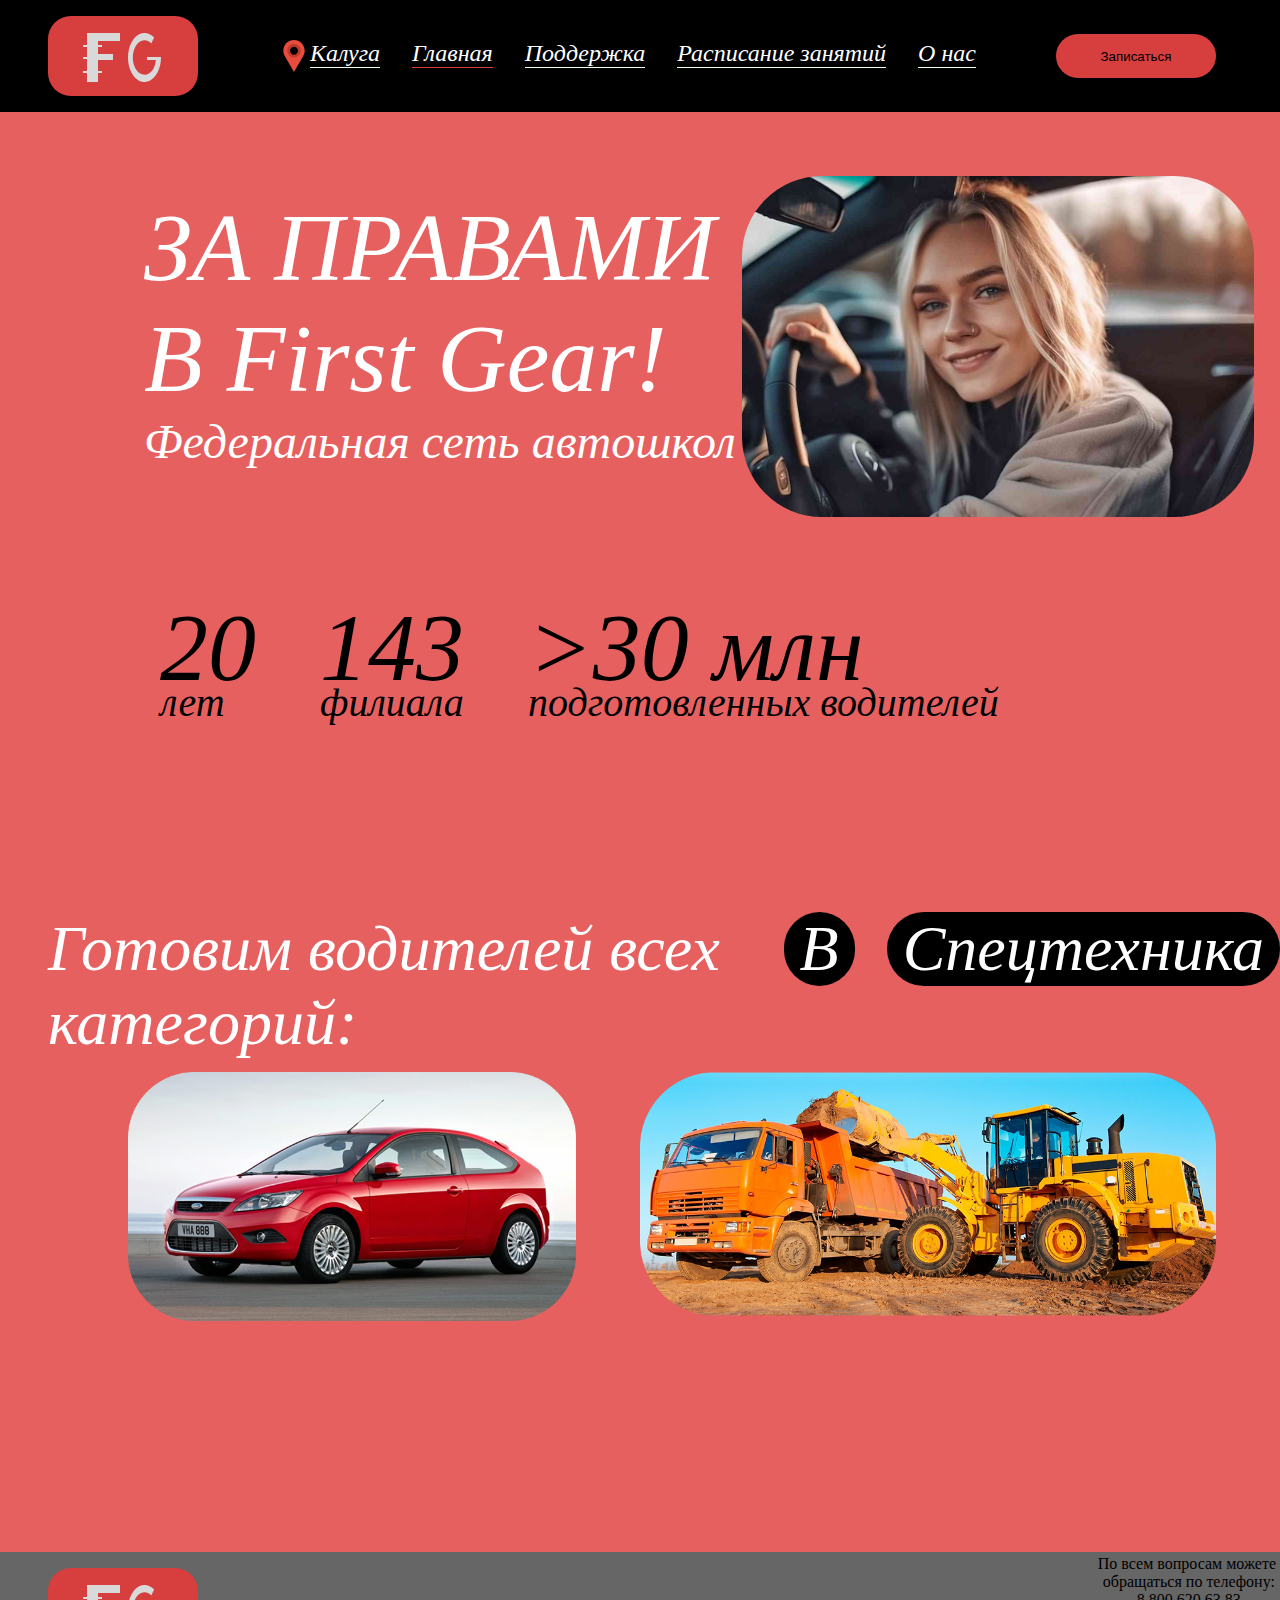
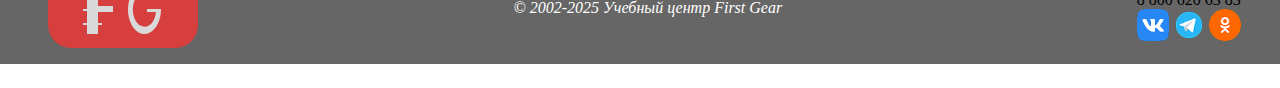
<file: FirstGear_landing/index.html>
<!DOCTYPE html>
<html lang="en">
<head>
    <meta charset="UTF-8">
    <meta name="viewport" content="width=device-width, initial-scale=1.0">
    <title>FG Главная</title>
    <link rel="stylesheet" href="styles/index_styles.css">
</head>
<header>
    <div class="nav-bar">
        <div class="nav-bar-logo">
            <svg width="150px" height="160px" viewBox="0 0 150 80" fill="none" xmlns="http://www.w3.org/2000/svg">
                <rect width="150" height="80" rx="23" fill="#D73E3E"/>
                <path d="M112.997 41.0288C113.068 46.5435 111.885 51.9326 109.637 56.3241C107.389 60.7156 104.209 63.8524 100.612 65.227C97.0145 66.6016 93.2099 66.1335 89.8139 63.8984C86.4179 61.6633 83.6291 57.7921 81.899 52.9112C80.1688 48.0302 79.5985 42.4252 80.2803 37.0032C80.9621 31.5812 82.8561 26.6594 85.6559 23.0344C88.4556 19.4093 91.9972 17.2931 95.7076 17.0283C99.418 16.7634 103.08 18.3653 106.101 21.5748L103.299 27.3897C101.16 25.1168 98.5664 23.9824 95.9389 24.17C93.3113 24.3575 90.8032 25.8562 88.8206 28.4233C86.8379 30.9904 85.4966 34.4758 85.0138 38.3155C84.5309 42.1552 84.9348 46.1245 86.1601 49.581C87.3853 53.0375 89.3602 55.779 91.7651 57.3618C94.1701 58.9446 96.8644 59.2761 99.412 58.3027C101.96 57.3292 104.211 55.1078 105.803 51.9979C107.395 48.888 108.051 44.9341 108 41.0288H112.997Z" fill="#D9D9D9"/>
                <rect x="39" y="17" width="11" height="49" fill="#D9D9D9"/>
                <rect x="50" y="17" width="22" height="8" fill="#D9D9D9"/>
                <rect x="50" y="38" width="15" height="6" fill="#D9D9D9"/>
                <rect x="35" y="41" width="4" height="2" fill="#D9D9D9"/>
                <rect x="50" y="29" width="4" height="2" fill="#D9D9D9"/>
                <rect x="35" y="55" width="4" height="2" fill="#D9D9D9"/>
                <rect x="50" y="55" width="4" height="2" fill="#D9D9D9"/>
                <rect x="35" y="29" width="4" height="2" fill="#D9D9D9"/>
                <rect x="99" y="41" width="9" height="3" fill="#D9D9D9"/>
            </svg>
            <!-- <p class="nav-bar-logo-text">FG</p> -->
        </div>
        <div class="nav-bar-maintext-container">
            <div class="nav-bar-maintext">
                <div style="display: flex">
                    <svg width="32px" height="32px" viewBox="0 0 24 24" xmlns:rdf="http://www.w3.org/1999/02/22-rdf-syntax-ns#" xmlns="http://www.w3.org/2000/svg" version="1.1" xmlns:cc="http://creativecommons.org/ns#" xmlns:dc="http://purl.org/dc/elements/1.1/">
                        <g transform="translate(0 -1028.4)">
                         <path d="m12 0c-4.4183 2.3685e-15 -8 3.5817-8 8 0 1.421 0.3816 2.75 1.0312 3.906 0.1079 0.192 0.221 0.381 0.3438 0.563l6.625 11.531 6.625-11.531c0.102-0.151 0.19-0.311 0.281-0.469l0.063-0.094c0.649-1.156 1.031-2.485 1.031-3.906 0-4.4183-3.582-8-8-8zm0 4c2.209 0 4 1.7909 4 4 0 2.209-1.791 4-4 4-2.2091 0-4-1.791-4-4 0-2.2091 1.7909-4 4-4z" transform="translate(0 1028.4)" fill="#e74c3c"/>
                         <path d="m12 3c-2.7614 0-5 2.2386-5 5 0 2.761 2.2386 5 5 5 2.761 0 5-2.239 5-5 0-2.7614-2.239-5-5-5zm0 2c1.657 0 3 1.3431 3 3s-1.343 3-3 3-3-1.3431-3-3 1.343-3 3-3z" transform="translate(0 1028.4)" fill="#c0392b"/>
                        </g>
                       </svg> 
                    <a href="">Калуга</a>
                </div>
                <a href="index.html" class="current-page-tag-a">Главная</a>
                <a href="help.html">Поддержка</a>
                <a href="Schedule.html">Расписание занятий</a>
                <a href="about_us.html"  >О нас</a>
            </div>
        </div>
        <div class="nav-bar-accept-course">
            <div class="nav-bar-accept-course-logo">
                <button class="open-menu-btn" style="width: 100%;height: 100%;background-color: inherit;" id="call-btn">Записаться</button>
            </div>
        </div>
    </div>
</header>
<body>
    <div class="from-main-container" id="forma">
        <form class="form-container">
            <h1 style="text-align: center;font-size: 2.5rem;">Запишитесь всего <br>по одному клику</h1>
            <h2 id="form-submit-succes" style="text-align: center;visibility: hidden;color: green;">Вы успешно записались!</h2>
            <input id="form-file-name" class="form-container-field" placeholder="Ваше имя">
            <input id="form-file-phone" class="form-container-field" placeholder="+ 7 (___) ___-__-__"></input>
            <div class="nav-bar-accept-course-logo" style="margin: 0;margin-top: 2rem;width: 12rem;">
                <button id="give-form-response" href="" style="font-size: 1.5rem;width: 100%;height: 100%;background-color: #D73E3E;">Записаться</button>
            </div>
            <p style="margin-top: 3rem;font-size: 1rem;font-weight: 100;">Нажимая на кнопку, вы соглашаетесь с Политикой конфиденциальности</p>
        </form>
    </div>
    <div class="main-container">
        <div class="main-container-small-info-container">
            <div class="small-info-container-title">
                <p>ЗА ПРАВАМИ</p>
                <p>В First Gear!</p>
            </div>
            <p class="p-under-small-info-container-title">Федеральная сеть автошкол России</p>
            
        </div>
        <div class="info-container-statistics">
            <div class="info-container-statistics-years">
                <p style="font-size: 6rem;height: 55%;">20</p>
                <p>лет</p>
            </div>
                
            <div class="info-container-statistics-branchs">
                <p style="font-size: 6rem;height: 55%;">143</p>
                <p >филиала</p>
            </div>


            <div class="info-container-statistics-drivers">
                <p style="font-size: 6rem;height: 55%;">>30 млн</p>
                <p>подготовленных водителей</p>
            </div>
        </div>

        <img class="girl-in-car-container" src="pictures/girl_in_car.jpg" alt="">
    </div>
    <div class="main-container-cars">
        <div class="main-container-cars-text">
            <p>Готовим водителей всех категорий:</p>
            <div style="background-color: black;width: 2;border-radius: 99999999rem;
            height: 100%;"><p>B</p></div>
            <div style="background-color: black;width: 2;border-radius: 99999999rem;height: 100%;"><p>Спецтехника</p></div>

        </div>
        <img style="position: absolute;top:40%;left: 50%;width: 45%;height: auto;" src="pictures/main 1.png" alt="">
        <img style="position: absolute;top:40%;left: 10%;width: 35%;height: auto;" src="pictures/права-категории-B 1.png" alt="">
    </div>
    <footer>
        <div class="nav-bar" style="background-color: rgba(102, 102, 102, 1);">
            <div class="nav-bar-logo">
                <svg width="150px" height="160px" viewBox="0 0 150 80" fill="none" xmlns="http://www.w3.org/2000/svg">
                    <rect width="150" height="80" rx="23" fill="#D73E3E"/>
                    <path d="M112.997 41.0288C113.068 46.5435 111.885 51.9326 109.637 56.3241C107.389 60.7156 104.209 63.8524 100.612 65.227C97.0145 66.6016 93.2099 66.1335 89.8139 63.8984C86.4179 61.6633 83.6291 57.7921 81.899 52.9112C80.1688 48.0302 79.5985 42.4252 80.2803 37.0032C80.9621 31.5812 82.8561 26.6594 85.6559 23.0344C88.4556 19.4093 91.9972 17.2931 95.7076 17.0283C99.418 16.7634 103.08 18.3653 106.101 21.5748L103.299 27.3897C101.16 25.1168 98.5664 23.9824 95.9389 24.17C93.3113 24.3575 90.8032 25.8562 88.8206 28.4233C86.8379 30.9904 85.4966 34.4758 85.0138 38.3155C84.5309 42.1552 84.9348 46.1245 86.1601 49.581C87.3853 53.0375 89.3602 55.779 91.7651 57.3618C94.1701 58.9446 96.8644 59.2761 99.412 58.3027C101.96 57.3292 104.211 55.1078 105.803 51.9979C107.395 48.888 108.051 44.9341 108 41.0288H112.997Z" fill="#D9D9D9"/>
                    <rect x="39" y="17" width="11" height="49" fill="#D9D9D9"/>
                    <rect x="50" y="17" width="22" height="8" fill="#D9D9D9"/>
                    <rect x="50" y="38" width="15" height="6" fill="#D9D9D9"/>
                    <rect x="35" y="41" width="4" height="2" fill="#D9D9D9"/>
                    <rect x="50" y="29" width="4" height="2" fill="#D9D9D9"/>
                    <rect x="35" y="55" width="4" height="2" fill="#D9D9D9"/>
                    <rect x="50" y="55" width="4" height="2" fill="#D9D9D9"/>
                    <rect x="35" y="29" width="4" height="2" fill="#D9D9D9"/>
                    <rect x="99" y="41" width="9" height="3" fill="#D9D9D9"/>
                </svg>
            </div>
            <div class="nav-bar-maintext-container">
                <div class="nav-bar-maintext">
                
                    <p>© 2002-2025 Учебный центр First Gear</p>
                </div>
            </div>
            <div style="text-align: center;position: relative;top: -0.5rem;">
                <p>По всем вопросам можете <br>обращаться по телефону: <br>
                    8 800 620 63 83</p>
                <img src="icons/vk_5968835 1.png"  style="width: 32px;" alt="">
                <img src="icons/image 1.png" alt=""  style="width: 32px;">
                <img src="icons/odnoklassniki_4494653 1.png" alt=""  style="width: 32px;">
            </div>
        </div>
    </footer>
</body>
    <script src="scripts/main.js"></script>
</html>
</file>
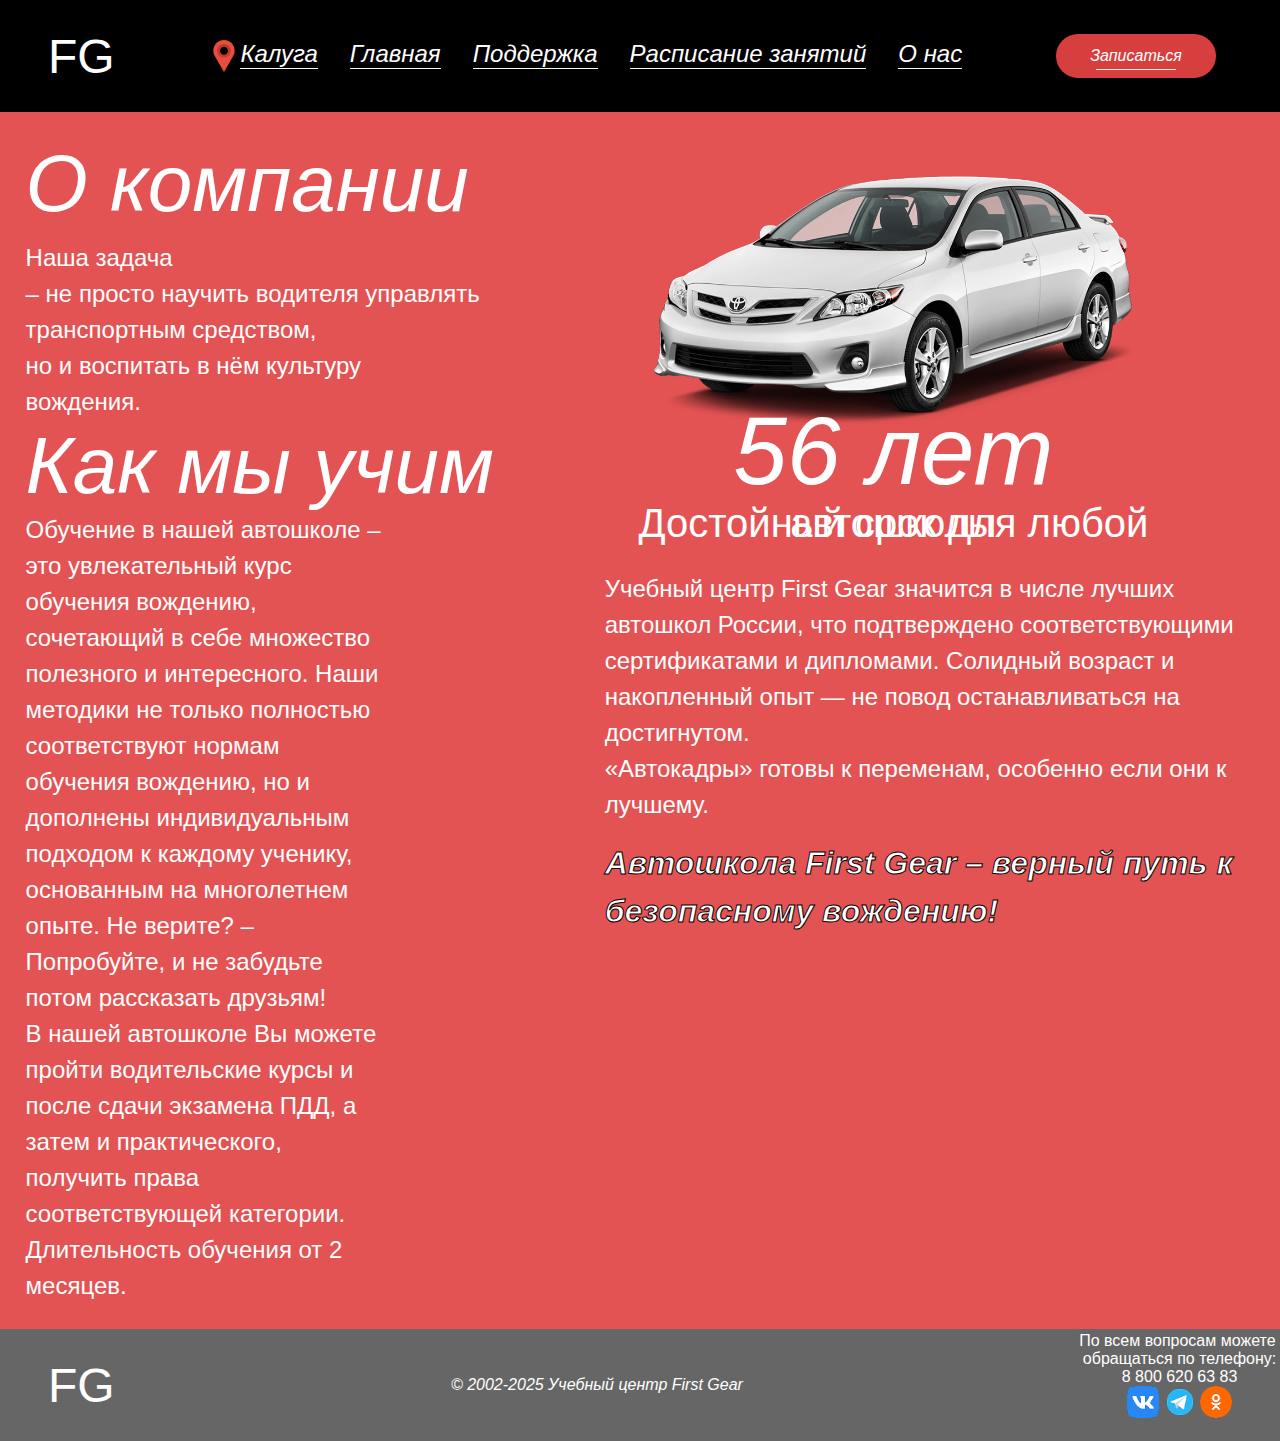
<file: FirstGear_landing/about_us.html>
<!DOCTYPE html>
<html lang="ru">
<head>
  <meta charset="UTF-8">
  <title>О компании</title>
  <link rel="stylesheet" href="styles/aboutus_styles.css">
</head>
<header>
    <div class="nav-bar">
        <div class="nav-bar-logo">
            <p class="nav-bar-logo-text">FG</p>
        </div>
        <div class="nav-bar-maintext-container">
            <div class="nav-bar-maintext">
                <div style="display: flex">
                    <svg width="32px" height="32px" viewBox="0 0 24 24" xmlns:rdf="http://www.w3.org/1999/02/22-rdf-syntax-ns#" xmlns="http://www.w3.org/2000/svg" version="1.1" xmlns:cc="http://creativecommons.org/ns#" xmlns:dc="http://purl.org/dc/elements/1.1/">
                        <g transform="translate(0 -1028.4)">
                         <path d="m12 0c-4.4183 2.3685e-15 -8 3.5817-8 8 0 1.421 0.3816 2.75 1.0312 3.906 0.1079 0.192 0.221 0.381 0.3438 0.563l6.625 11.531 6.625-11.531c0.102-0.151 0.19-0.311 0.281-0.469l0.063-0.094c0.649-1.156 1.031-2.485 1.031-3.906 0-4.4183-3.582-8-8-8zm0 4c2.209 0 4 1.7909 4 4 0 2.209-1.791 4-4 4-2.2091 0-4-1.791-4-4 0-2.2091 1.7909-4 4-4z" transform="translate(0 1028.4)" fill="#e74c3c"/>
                         <path d="m12 3c-2.7614 0-5 2.2386-5 5 0 2.761 2.2386 5 5 5 2.761 0 5-2.239 5-5 0-2.7614-2.239-5-5-5zm0 2c1.657 0 3 1.3431 3 3s-1.343 3-3 3-3-1.3431-3-3 1.343-3 3-3z" transform="translate(0 1028.4)" fill="#c0392b"/>
                        </g>
                       </svg> 
                    <a href="">Калуга</a>
                </div>
                <a href="index.html">Главная</a>
                <a href="help.html">Поддержка</a>
                <a href="Schedule.html">Расписание занятий</a>
                <a href="about_us.html" class="current-page-tag-a" >О нас</a>
            </div>
        </div>
        <div class="nav-bar-accept-course">
            <div class="nav-bar-accept-course-logo">
                <a href="sign_in.html">Записаться</a>
            </div>
        </div>
    </div>
</header>
<body>
  <div class="container">
    <div class="left">
      <h1 style="font-size: 5rem;">О компании</h1>
      <p style="font-size: 1.5rem;padding-right: 5%;">
        Наша задача<br>
        – не просто научить водителя управлять транспортным средством,<br>
        но и воспитать в нём культуру вождения.
      </p>

      <h2 style="font-size: 5rem;">Как мы учим</h2>
      <p style="font-size: 1.5rem;padding-right: 25%;">
        Обучение в нашей автошколе – это увлекательный курс обучения вождению, 
        сочетающий в себе множество полезного и интересного. Наши методики не только 
        полностью соответствуют нормам обучения вождению, но и дополнены индивидуальным 
        подходом к каждому ученику, основанным на многолетнем опыте. Не верите? – Попробуйте, 
        и не забудьте потом рассказать друзьям!<br>
        В нашей автошколе Вы можете пройти водительские курсы и после сдачи экзамена ПДД, 
        а затем и практического, получить права соответствующей категории. 
        Длительность обучения от 2 месяцев.
      </p>
    </div>
    <div class="right">
    <div style="display: flex;justify-content: center;padding: 0"><img style="width:70%;" src="pictures/pngwing.com (5) 1.png" alt="car" class="car"></div>
      <div style="position: relative;bottom: 7rem;">
        <p class="years">56 лет</p>
        <p style="font-size: 2.5rem;text-align: center;line-height: 0;">Достойный срок для любой автошколы</p>
        
        <p style="font-size: 1.5rem;margin-top: 3rem;padding-left: 10%;">
          Учебный центр First Gear значится в числе лучших автошкол России, что подтверждено
          соответствующими сертификатами и дипломами. Солидный возраст и накопленный опыт —
          не повод останавливаться на достигнутом.<br>
          «Автокадры» готовы к переменам, особенно если они к лучшему.
        </p>
        <p class="slogan">
          Автошкола First Gear – верный путь к безопасному вождению!
        </p>
      </div>
    </div>
  </div>
  <footer>
    <div class="nav-bar" style="background-color: rgba(102, 102, 102, 1);">
        <div class="nav-bar-logo">
            <p class="nav-bar-logo-text">FG</p>
        </div>
        <div class="nav-bar-maintext-container">
            <div class="nav-bar-maintext">
            
                <p>© 2002-2025 Учебный центр First Gear</p>
            </div>
        </div>
        <div style="text-align: center;position: relative;top: -0.5rem;">
            <p>По всем вопросам можете <br>обращаться по телефону: <br>
                8 800 620 63 83</p>
            <img src="icons/vk_5968835 1.png"  style="width: 32px;" alt="">
            <img src="icons/image 1.png" alt=""  style="width: 32px;">
            <img src="icons/odnoklassniki_4494653 1.png" alt=""  style="width: 32px;">
        </div>
    </div>
</footer>
</body>
</html>
</file>
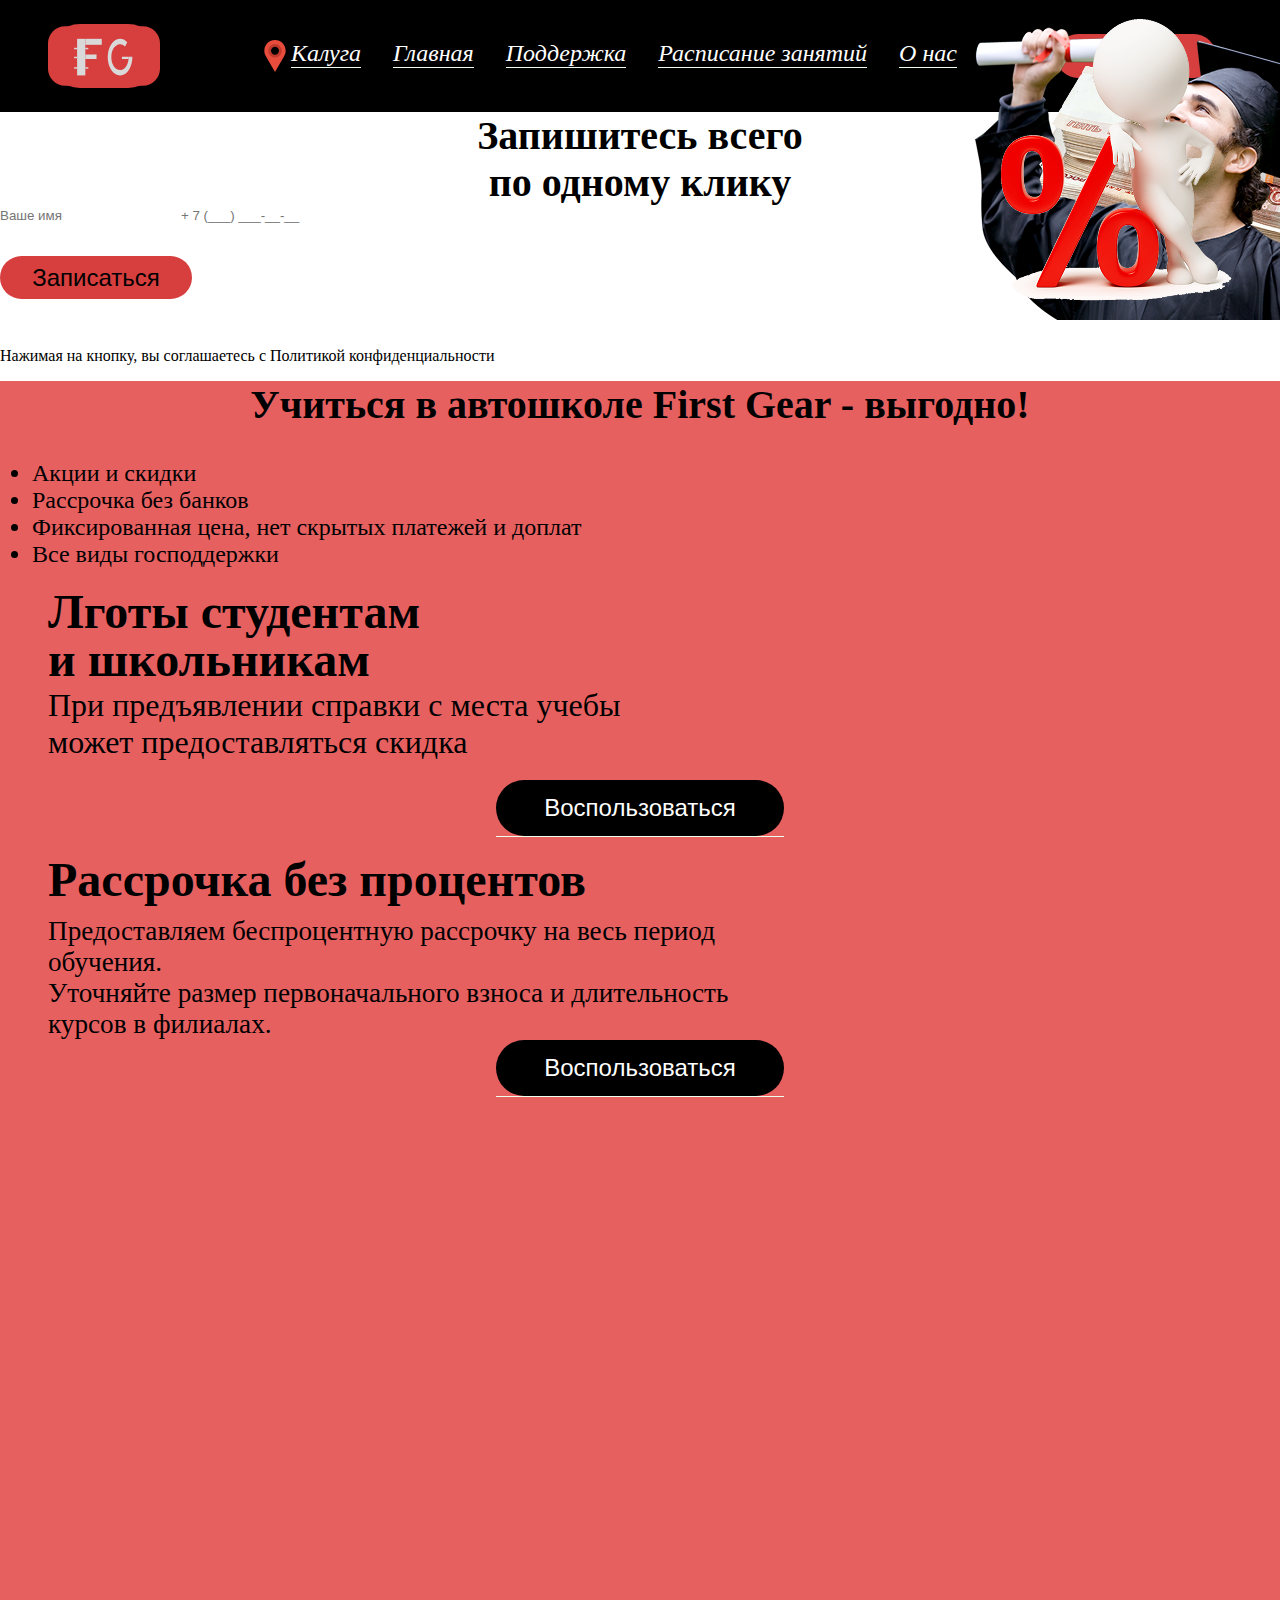
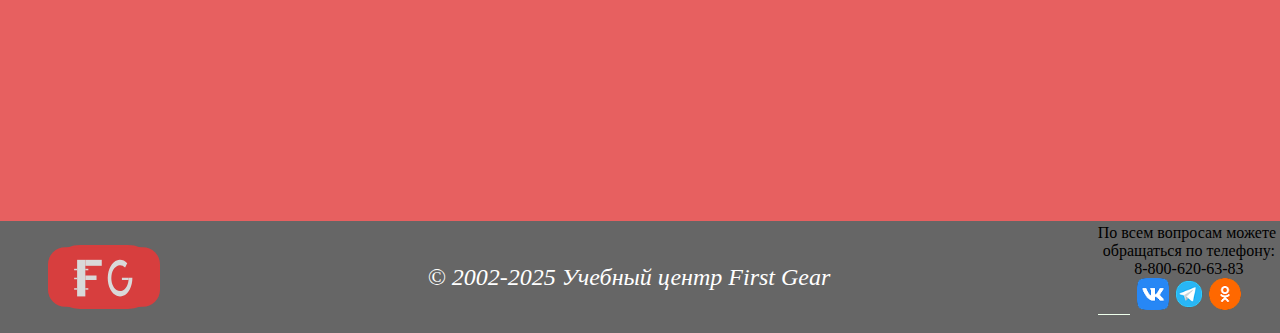
<file: FirstGear_landing/help.html>
<!DOCTYPE html>
<html lang="en">
<head>
    <meta charset="UTF-8">
    <meta name="viewport" content="width=device-width, initial-scale=1.0">
    <title>FG Поддержка</title>
    <link rel="stylesheet" href="styles/help_styles.css">

</head>
<header>
    <div class="nav-bar">
        <div class="nav-bar-logo">
            <svg width="120px" height="160px" viewBox="0 0 150 80" fill="none" xmlns="http://www.w3.org/2000/svg">
                <rect width="150" height="80" rx="23" fill="#D73E3E"/>
                <path d="M112.997 41.0288C113.068 46.5435 111.885 51.9326 109.637 56.3241C107.389 60.7156 104.209 63.8524 100.612 65.227C97.0145 66.6016 93.2099 66.1335 89.8139 63.8984C86.4179 61.6633 83.6291 57.7921 81.899 52.9112C80.1688 48.0302 79.5985 42.4252 80.2803 37.0032C80.9621 31.5812 82.8561 26.6594 85.6559 23.0344C88.4556 19.4093 91.9972 17.2931 95.7076 17.0283C99.418 16.7634 103.08 18.3653 106.101 21.5748L103.299 27.3897C101.16 25.1168 98.5664 23.9824 95.9389 24.17C93.3113 24.3575 90.8032 25.8562 88.8206 28.4233C86.8379 30.9904 85.4966 34.4758 85.0138 38.3155C84.5309 42.1552 84.9348 46.1245 86.1601 49.581C87.3853 53.0375 89.3602 55.779 91.7651 57.3618C94.1701 58.9446 96.8644 59.2761 99.412 58.3027C101.96 57.3292 104.211 55.1078 105.803 51.9979C107.395 48.888 108.051 44.9341 108 41.0288H112.997Z" fill="#D9D9D9"/>
                <rect x="39" y="17" width="11" height="49" fill="#D9D9D9"/>
                <rect x="50" y="17" width="22" height="8" fill="#D9D9D9"/>
                <rect x="50" y="38" width="15" height="6" fill="#D9D9D9"/>
                <rect x="35" y="41" width="4" height="2" fill="#D9D9D9"/>
                <rect x="50" y="29" width="4" height="2" fill="#D9D9D9"/>
                <rect x="35" y="55" width="4" height="2" fill="#D9D9D9"/>
                <rect x="50" y="55" width="4" height="2" fill="#D9D9D9"/>
                <rect x="35" y="29" width="4" height="2" fill="#D9D9D9"/>
                <rect x="99" y="41" width="9" height="3" fill="#D9D9D9"/>
            </svg>
            <!-- <p class="nav-bar-logo-text">FG</p> -->
        </div>
        <div class="nav-bar-maintext-container">
            <div class="nav-bar-maintext">
                <div style="display: flex">
                    <svg width="32px" height="32px" viewBox="0 0 24 24" xmlns:rdf="http://www.w3.org/1999/02/22-rdf-syntax-ns#" xmlns="http://www.w3.org/2000/svg" version="1.1" xmlns:cc="http://creativecommons.org/ns#" xmlns:dc="http://purl.org/dc/elements/1.1/">
                        <g transform="translate(0 -1028.4)">
                         <path d="m12 0c-4.4183 2.3685e-15 -8 3.5817-8 8 0 1.421 0.3816 2.75 1.0312 3.906 0.1079 0.192 0.221 0.381 0.3438 0.563l6.625 11.531 6.625-11.531c0.102-0.151 0.19-0.311 0.281-0.469l0.063-0.094c0.649-1.156 1.031-2.485 1.031-3.906 0-4.4183-3.582-8-8-8zm0 4c2.209 0 4 1.7909 4 4 0 2.209-1.791 4-4 4-2.2091 0-4-1.791-4-4 0-2.2091 1.7909-4 4-4z" transform="translate(0 1028.4)" fill="#e74c3c"/>
                         <path d="m12 3c-2.7614 0-5 2.2386-5 5 0 2.761 2.2386 5 5 5 2.761 0 5-2.239 5-5 0-2.7614-2.239-5-5-5zm0 2c1.657 0 3 1.3431 3 3s-1.343 3-3 3-3-1.3431-3-3 1.343-3 3-3z" transform="translate(0 1028.4)" fill="#c0392b"/>
                        </g>
                       </svg> 
                    <a href="">Калуга</a>
                </div>
                <a href="index.html" class="current-page-tag-a">Главная</a>
                <a href="help.html">Поддержка</a>
                <a href="Schedule.html">Расписание занятий</a>
                <a href="about_us.html"  >О нас</a>
            </div>
        </div>
        <div class="nav-bar-accept-course">
            <div class="nav-bar-accept-course-logo">
                <button class="open-menu-btn" style="width: 100%;height: 100%;background-color: inherit;" id="call-btn">Записаться</button>
            </div>
        </div>
    </div>
</header>
<body>
    <div class="from-main-container" id="forma" style="color: black;">
        <form class="form-container">
          <h1 style="text-align: center;font-size: 2.5rem;">Запишитесь всего <br>по одному клику</h1>
          <h2 id="form-submit-succes" style="text-align: center;display: none;color: green;">Вы успешно записались!</h2>
          <input id="form-file-name" class="form-container-field" placeholder="Ваше имя">
          <input id="form-file-phone" class="form-container-field" placeholder="+ 7 (___) ___-__-__"></input>
          <div class="nav-bar-accept-course-logo" style="margin: 0;margin-top: 2rem;width: 12rem;">
            <button id="give-form-response" href=""
              style="font-size: 1.5rem;width: 100%;height: 100%;background-color: #D73E3E;">Записаться</button>
          </div>
          <p style="margin-top: 3rem;font-size: 1rem;font-weight: 100;">Нажимая на кнопку, вы соглашаетесь с Политикой
            конфиденциальности</p>
        </form>
      </div>
    <div class="main-container">
        <div class="list_adv">
            <div class="list_adv-advertisment-card">
                <h2 style="font-size: 2.5rem;text-align: center;margin: 1rem;">Учиться в автошколе First Gear - выгодно!</h2>
                <ul style="margin-top: 2rem;margin-left: 2rem;font-size: 1.5rem;">
                    <li>Акции и скидки</li>
                    <li>Рассрочка без банков</li>
                    <li>Фиксированная цена, нет скрытых платежей и доплат</li>
                    <li>Все виды господдержки</li>
                </ul>
                <img style="position: absolute;top: 0rem;left: 75%;" src="pictures/pngwing.com (1) 1.png" alt="">
            </div>
            <div class="list_adv-advertisment-card" >
                <div style="font-size: 2rem;margin-left: 3rem;margin-top: 1rem;">
                    <h2 style="height: 3rem;">Лготы студентам</h2><h2 style="height: 55%">и школьникам</h2>
                </div>
                <div style="margin-left: 3rem;font-size: 2rem;">
                    <p>При предъявлении справки с места учебы</p><p>может предоставляться скидка</p>
                </div>
                <div style="display: flex;width: 100%;justify-content: center;padding-top: 1.2rem;"><a href="sign_in.html" class="no-after-a"><button class="use-btn" id="call-btn1" style="width: 18rem;height: 3.5rem;background-color: black;border-radius: 99999rem;"><p style="color: white;font-size: 1.5rem;">Воспользоваться</p></button></a></div>
            <img style="position: absolute;top:0px;left: 75%;" src="pictures/graduate.png" alt="">
            </div>
            <div class="list_adv-advertisment-card" >
                <div style="font-size: 2rem;margin-left: 3rem;margin-top: 1rem;">
                    <h2 style="height: 4rem;">Рассрочка без процентов</h2>
                </div>
                <div style="margin-left: 3rem;font-size: 1.7rem;">
                    <p>Предоставляем беспроцентную рассрочку на весь период </p><p>обучения. </p><p>Уточняйте размер первоначального взноса и длительность </p><p>курсов в филиалах.</p>
                </div>
                <div style="display: flex;width: 100%;justify-content: center"><a href="sign_in.html" class="no-after-a"><button class="use-btn" id="" style="width: 18rem;height: 3.5rem;background-color: black;border-radius: 99999rem;"><p style="color: white;font-size: 1.5rem;">Воспользоваться</p></button></a></div>
            <img style="position: absolute;top:0px;left: 75%" src="pictures/pngwing.com (3) 1.png" alt="">
            </div>
        </div>
    </div>
    <footer>
        <div class="nav-bar" style="background-color: rgba(102, 102, 102, 1);">
            <div class="nav-bar-logo">
                <svg width="120px" height="100px" viewBox="0 0 150 80" fill="none" xmlns="http://www.w3.org/2000/svg">
                    <rect width="150" height="80" rx="23" fill="#D73E3E"/>
                    <path d="M112.997 41.0288C113.068 46.5435 111.885 51.9326 109.637 56.3241C107.389 60.7156 104.209 63.8524 100.612 65.227C97.0145 66.6016 93.2099 66.1335 89.8139 63.8984C86.4179 61.6633 83.6291 57.7921 81.899 52.9112C80.1688 48.0302 79.5985 42.4252 80.2803 37.0032C80.9621 31.5812 82.8561 26.6594 85.6559 23.0344C88.4556 19.4093 91.9972 17.2931 95.7076 17.0283C99.418 16.7634 103.08 18.3653 106.101 21.5748L103.299 27.3897C101.16 25.1168 98.5664 23.9824 95.9389 24.17C93.3113 24.3575 90.8032 25.8562 88.8206 28.4233C86.8379 30.9904 85.4966 34.4758 85.0138 38.3155C84.5309 42.1552 84.9348 46.1245 86.1601 49.581C87.3853 53.0375 89.3602 55.779 91.7651 57.3618C94.1701 58.9446 96.8644 59.2761 99.412 58.3027C101.96 57.3292 104.211 55.1078 105.803 51.9979C107.395 48.888 108.051 44.9341 108 41.0288H112.997Z" fill="#D9D9D9"/>
                    <rect x="39" y="17" width="11" height="49" fill="#D9D9D9"/>
                    <rect x="50" y="17" width="22" height="8" fill="#D9D9D9"/>
                    <rect x="50" y="38" width="15" height="6" fill="#D9D9D9"/>
                    <rect x="35" y="41" width="4" height="2" fill="#D9D9D9"/>
                    <rect x="50" y="29" width="4" height="2" fill="#D9D9D9"/>
                    <rect x="35" y="55" width="4" height="2" fill="#D9D9D9"/>
                    <rect x="50" y="55" width="4" height="2" fill="#D9D9D9"/>
                    <rect x="35" y="29" width="4" height="2" fill="#D9D9D9"/>
                    <rect x="99" y="41" width="9" height="3" fill="#D9D9D9"/>
                </svg>
            </div>
            <div class="nav-bar-maintext-container">
                <div class="nav-bar-maintext">
                
                    <p style="font-size: 1.5rem;">© 2002-2025 Учебный центр First Gear</p>
                </div>
            </div>
            <div style="text-align: center;position: relative;top: -0.5rem;">
                <p>По всем вопросам можете <br>обращаться по телефону: <br>
                    8-800-620-63-83</p>
                <a href="#" class="no-after-a"><img src="icons/vk_5968835 1.png"  style="width: 32px;" alt=""></a>
                <a href="#" class="no-after-a"><img src="icons/image 1.png" alt=""  style="width: 32px;"></a>
                <a href="#" class="no-after-a"><img src="icons/odnoklassniki_4494653 1.png" alt=""  style="width: 32px;"></a>
            </div>
        </div>
    </footer>
    <script src="scripts/main.js"></script>
</body>
</html>
</file>
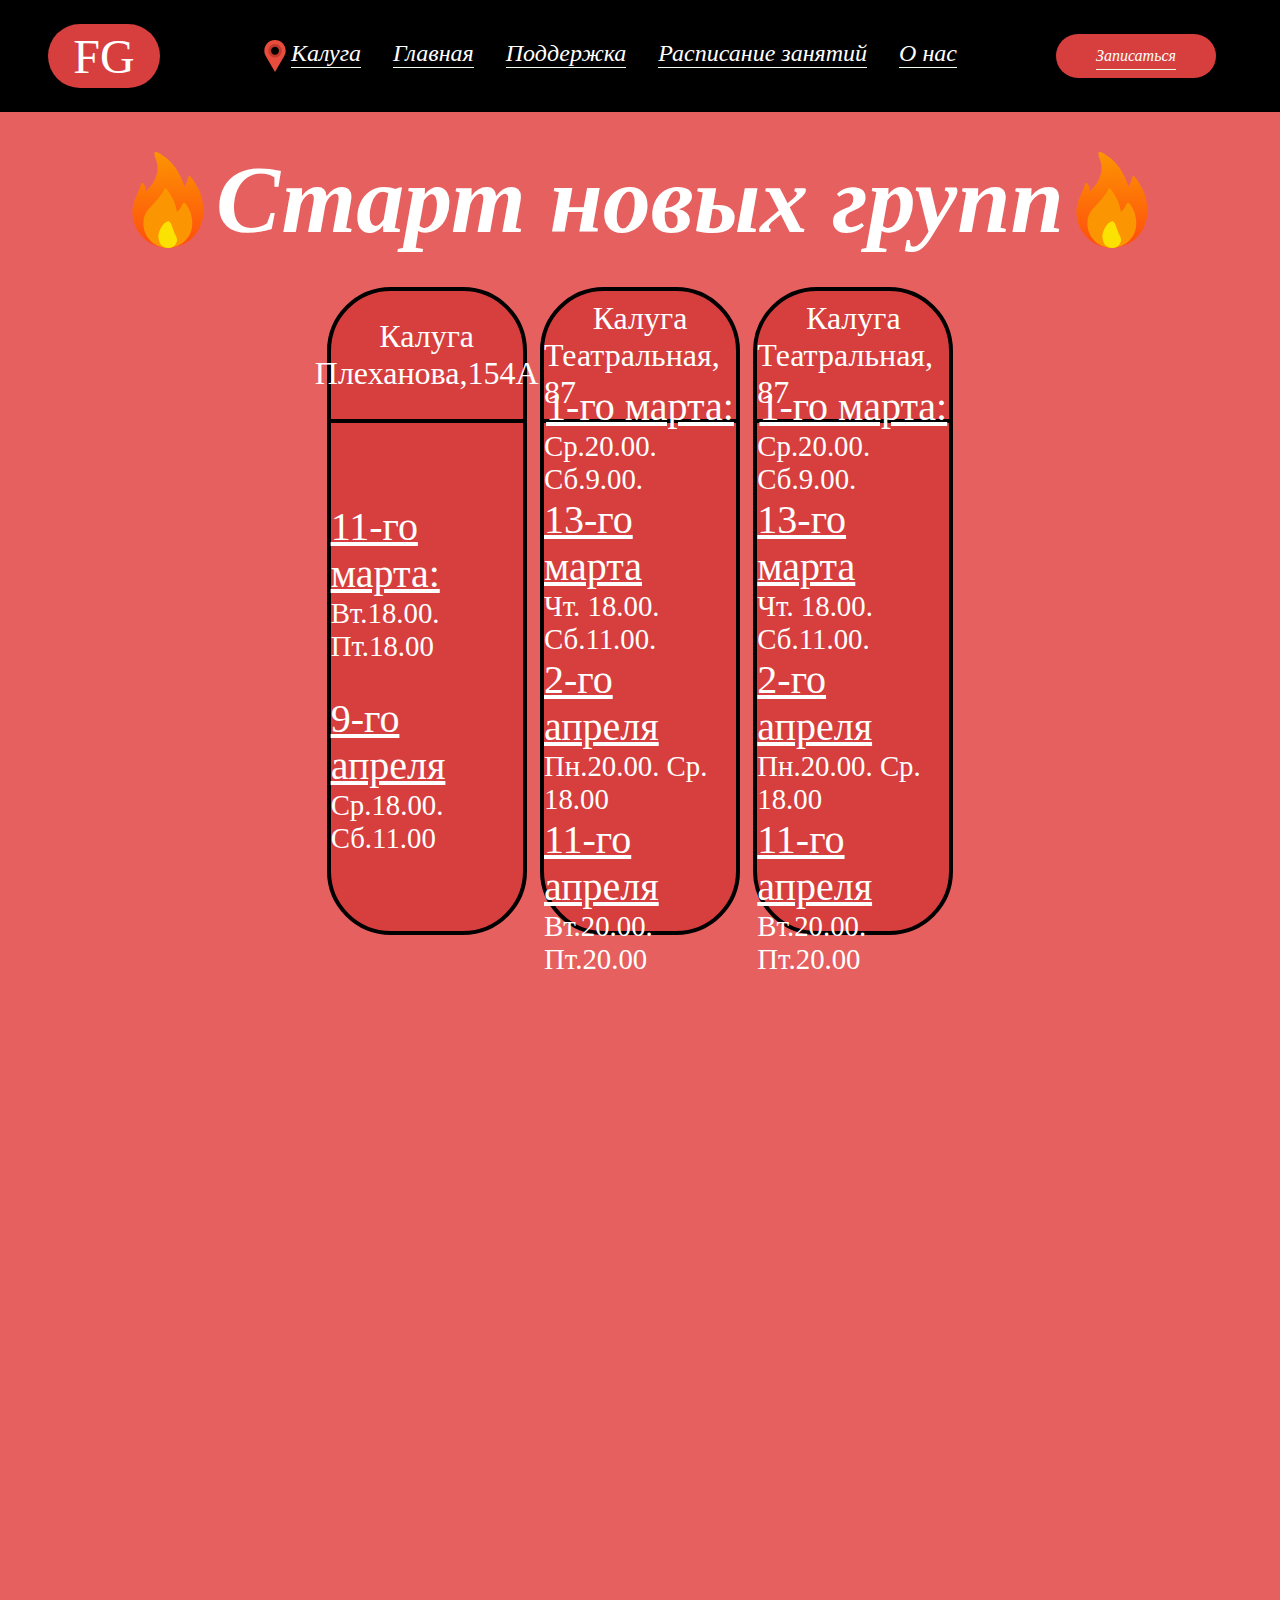
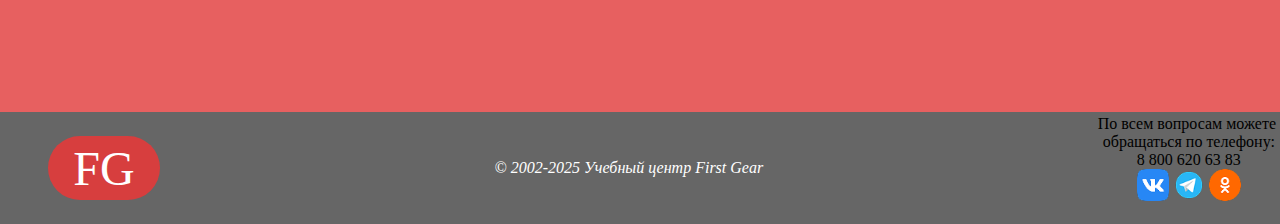
<file: FirstGear_landing/Schedule.html>
<!DOCTYPE html>
<html lang="en">
<head>
    <meta charset="UTF-8">
    <meta name="viewport" content="width=device-width, initial-scale=1.0">
    <title>FirstGear</title>
    <link rel="stylesheet" href="styles/schedule_styles.css">
</head>
<header>
  <div class="nav-bar">
      <div class="nav-bar-logo">
          <p class="nav-bar-logo-text">FG</p>
      </div>
      <div class="nav-bar-maintext-container">
          <div class="nav-bar-maintext">
              <div style="display: flex">
                  <svg width="32px" height="32px" viewBox="0 0 24 24" xmlns:rdf="http://www.w3.org/1999/02/22-rdf-syntax-ns#" xmlns="http://www.w3.org/2000/svg" version="1.1" xmlns:cc="http://creativecommons.org/ns#" xmlns:dc="http://purl.org/dc/elements/1.1/">
                      <g transform="translate(0 -1028.4)">
                       <path d="m12 0c-4.4183 2.3685e-15 -8 3.5817-8 8 0 1.421 0.3816 2.75 1.0312 3.906 0.1079 0.192 0.221 0.381 0.3438 0.563l6.625 11.531 6.625-11.531c0.102-0.151 0.19-0.311 0.281-0.469l0.063-0.094c0.649-1.156 1.031-2.485 1.031-3.906 0-4.4183-3.582-8-8-8zm0 4c2.209 0 4 1.7909 4 4 0 2.209-1.791 4-4 4-2.2091 0-4-1.791-4-4 0-2.2091 1.7909-4 4-4z" transform="translate(0 1028.4)" fill="#e74c3c"/>
                       <path d="m12 3c-2.7614 0-5 2.2386-5 5 0 2.761 2.2386 5 5 5 2.761 0 5-2.239 5-5 0-2.7614-2.239-5-5-5zm0 2c1.657 0 3 1.3431 3 3s-1.343 3-3 3-3-1.3431-3-3 1.343-3 3-3z" transform="translate(0 1028.4)" fill="#c0392b"/>
                      </g>
                     </svg> 
                  <a href="">Калуга</a>
              </div>
              <a href="index.html">Главная</a>
              <a href="help.html">Поддержка</a>
              <a href="Schedule.html" class="current-page-tag-a">Расписание занятий</a>
              <a href="about_us.html"  >О нас</a>
          </div>
      </div>
      <div class="nav-bar-accept-course">
          <div class="nav-bar-accept-course-logo">
            <a href="sign_in.html">Записаться</a>
          </div>
      </div>
  </div>
</header>
<body>
    <div class="main-container">
        <div class="main-container-text-container">
            <svg width="96px" height="96px" viewBox="-33 0 255 255" xmlns="http://www.w3.org/2000/svg" xmlns:xlink="http://www.w3.org/1999/xlink" preserveAspectRatio="xMidYMid">
                <defs>
                  <style>
            
                    .cls-3 {
                      fill: url(#linear-gradient-1);
                    }
            
                    .cls-4 {
                      fill: #fc9502;
                    }
            
                    .cls-5 {
                      fill: #fce202;
                    }
                  </style>
            
                  <linearGradient id="linear-gradient-1" gradientUnits="userSpaceOnUse" x1="94.141" y1="255" x2="94.141" y2="0.188">
                    <stop offset="0" stop-color="#ff4c0d"/>
                    <stop offset="1" stop-color="#fc9502"/>
                  </linearGradient>
                </defs>
                <g id="fire">
                  <path d="M187.899,164.809 C185.803,214.868 144.574,254.812 94.000,254.812 C42.085,254.812 -0.000,211.312 -0.000,160.812 C-0.000,154.062 -0.121,140.572 10.000,117.812 C16.057,104.191 19.856,95.634 22.000,87.812 C23.178,83.513 25.469,76.683 32.000,87.812 C35.851,94.374 36.000,103.812 36.000,103.812 C36.000,103.812 50.328,92.817 60.000,71.812 C74.179,41.019 62.866,22.612 59.000,9.812 C57.662,5.384 56.822,-2.574 66.000,0.812 C75.352,4.263 100.076,21.570 113.000,39.812 C131.445,65.847 138.000,90.812 138.000,90.812 C138.000,90.812 143.906,83.482 146.000,75.812 C148.365,67.151 148.400,58.573 155.999,67.813 C163.226,76.600 173.959,93.113 180.000,108.812 C190.969,137.321 187.899,164.809 187.899,164.809 Z" id="path-1" class="cls-3" fill-rule="evenodd"/>
                  <path d="M94.000,254.812 C58.101,254.812 29.000,225.711 29.000,189.812 C29.000,168.151 37.729,155.000 55.896,137.166 C67.528,125.747 78.415,111.722 83.042,102.172 C83.953,100.292 86.026,90.495 94.019,101.966 C98.212,107.982 104.785,118.681 109.000,127.812 C116.266,143.555 118.000,158.812 118.000,158.812 C118.000,158.812 125.121,154.616 130.000,143.812 C131.573,140.330 134.753,127.148 143.643,140.328 C150.166,150.000 159.127,167.390 159.000,189.812 C159.000,225.711 129.898,254.812 94.000,254.812 Z" id="path-2" class="cls-4" fill-rule="evenodd"/>
                  <path d="M95.000,183.812 C104.250,183.812 104.250,200.941 116.000,223.812 C123.824,239.041 112.121,254.812 95.000,254.812 C77.879,254.812 69.000,240.933 69.000,223.812 C69.000,206.692 85.750,183.812 95.000,183.812 Z" id="path-3" class="cls-5" fill-rule="evenodd"/>
                </g>
              </svg>
            <h1 class="">Старт новых групп</h1>
            <svg width="96px" height="96px" viewBox="-33 0 255 255" xmlns="http://www.w3.org/2000/svg" xmlns:xlink="http://www.w3.org/1999/xlink" preserveAspectRatio="xMidYMid">
                <defs>
                  <style>
            
                    .cls-3 {
                      fill: url(#linear-gradient-1);
                    }
            
                    .cls-4 {
                      fill: #fc9502;
                    }
            
                    .cls-5 {
                      fill: #fce202;
                    }
                  </style>
            
                  <linearGradient id="linear-gradient-1" gradientUnits="userSpaceOnUse" x1="94.141" y1="255" x2="94.141" y2="0.188">
                    <stop offset="0" stop-color="#ff4c0d"/>
                    <stop offset="1" stop-color="#fc9502"/>
                  </linearGradient>
                </defs>
                <g id="fire">
                  <path d="M187.899,164.809 C185.803,214.868 144.574,254.812 94.000,254.812 C42.085,254.812 -0.000,211.312 -0.000,160.812 C-0.000,154.062 -0.121,140.572 10.000,117.812 C16.057,104.191 19.856,95.634 22.000,87.812 C23.178,83.513 25.469,76.683 32.000,87.812 C35.851,94.374 36.000,103.812 36.000,103.812 C36.000,103.812 50.328,92.817 60.000,71.812 C74.179,41.019 62.866,22.612 59.000,9.812 C57.662,5.384 56.822,-2.574 66.000,0.812 C75.352,4.263 100.076,21.570 113.000,39.812 C131.445,65.847 138.000,90.812 138.000,90.812 C138.000,90.812 143.906,83.482 146.000,75.812 C148.365,67.151 148.400,58.573 155.999,67.813 C163.226,76.600 173.959,93.113 180.000,108.812 C190.969,137.321 187.899,164.809 187.899,164.809 Z" id="path-1" class="cls-3" fill-rule="evenodd"/>
                  <path d="M94.000,254.812 C58.101,254.812 29.000,225.711 29.000,189.812 C29.000,168.151 37.729,155.000 55.896,137.166 C67.528,125.747 78.415,111.722 83.042,102.172 C83.953,100.292 86.026,90.495 94.019,101.966 C98.212,107.982 104.785,118.681 109.000,127.812 C116.266,143.555 118.000,158.812 118.000,158.812 C118.000,158.812 125.121,154.616 130.000,143.812 C131.573,140.330 134.753,127.148 143.643,140.328 C150.166,150.000 159.127,167.390 159.000,189.812 C159.000,225.711 129.898,254.812 94.000,254.812 Z" id="path-2" class="cls-4" fill-rule="evenodd"/>
                  <path d="M95.000,183.812 C104.250,183.812 104.250,200.941 116.000,223.812 C123.824,239.041 112.121,254.812 95.000,254.812 C77.879,254.812 69.000,240.933 69.000,223.812 C69.000,206.692 85.750,183.812 95.000,183.812 Z" id="path-3" class="cls-5" fill-rule="evenodd"/>
                </g>
              </svg>
        </div>
        <div class="main-container-cards-container">
            <div class="card-container-card">
                <div class="conainer-card-zagolovok">
                    <p>Калуга</p>
                    <p> Плеханова,154А</p>
                </div>
                <div class="container-card-main-text">
                    <p style="font-size: 2.5rem;"><u>11-го марта:</u></p>
                    <p style="font-size: 1.8rem;">Вт.18.00. Пт.18.00</p>
                    <p style="font-size: 2.5rem;margin-top: 2rem;"><u>9-го апреля</p></u>
                    <p style="font-size: 1.8rem;">Ср.18.00. Сб.11.00</p>
                </div>
            </div>
            <div class="card-container-card">
                <div class="conainer-card-zagolovok">
                    <p>Калуга</p>
                    <p> Театральная, 87</p>
                </div>
                <div class="container-card-main-text">
                    <p style="font-size: 2.5rem;"><u>1-го марта:</u></p>
                    <p style="font-size: 1.8rem;">Ср.20.00. Сб.9.00.</p>
                    <p style="font-size: 2.5rem;;"><u>13-го марта</u></p>
                    <p style="font-size: 1.8rem;">Чт. 18.00. Сб.11.00.</p>
                    <p style="font-size: 2.5rem;"><u>2-го апреля</u></p>
                    <p style="font-size: 1.8rem;">Пн.20.00. Ср. 18.00</p>
                    <p style="font-size: 2.5rem;"><u>11-го апреля</u></p>
                    <p style="font-size: 1.8rem;">Вт.20.00. Пт.20.00</p>
                </div>
            </div>
            <div class="card-container-card">
                <div class="conainer-card-zagolovok">
                    <p>Калуга</p>
                    <p> Театральная, 87</p>
                </div>
                <div class="container-card-main-text">
                    <p style="font-size: 2.5rem;"><u>1-го марта:</u></p>
                    <p style="font-size: 1.8rem;">Ср.20.00. Сб.9.00.</p>
                    <p style="font-size: 2.5rem;;"><u>13-го марта</u></p>
                    <p style="font-size: 1.8rem;">Чт. 18.00. Сб.11.00.</p>
                    <p style="font-size: 2.5rem;"><u>2-го апреля</u></p>
                    <p style="font-size: 1.8rem;">Пн.20.00. Ср. 18.00</p>
                    <p style="font-size: 2.5rem;"><u>11-го апреля</u></p>
                    <p style="font-size: 1.8rem;">Вт.20.00. Пт.20.00</p>
                </div>
            </div>
            
        </div>

    </div>
    <footer>
      <div class="nav-bar" style="background-color: rgba(102, 102, 102, 1);">
          <div class="nav-bar-logo">
              <p class="nav-bar-logo-text">FG</p>
          </div>
          <div class="nav-bar-maintext-container">
              <div class="nav-bar-maintext">
              
                  <p>© 2002-2025 Учебный центр First Gear</p>
              </div>
          </div>
          <div style="text-align: center;position: relative;top: -0.5rem;">
              <p>По всем вопросам можете <br>обращаться по телефону: <br>
                  8 800 620 63 83</p>
              <img src="icons/vk_5968835 1.png"  style="width: 32px;" alt="">
              <img src="icons/image 1.png" alt=""  style="width: 32px;">
              <img src="icons/odnoklassniki_4494653 1.png" alt=""  style="width: 32px;">
          </div>
      </div>
  </footer>
</body>
</html>
</file>
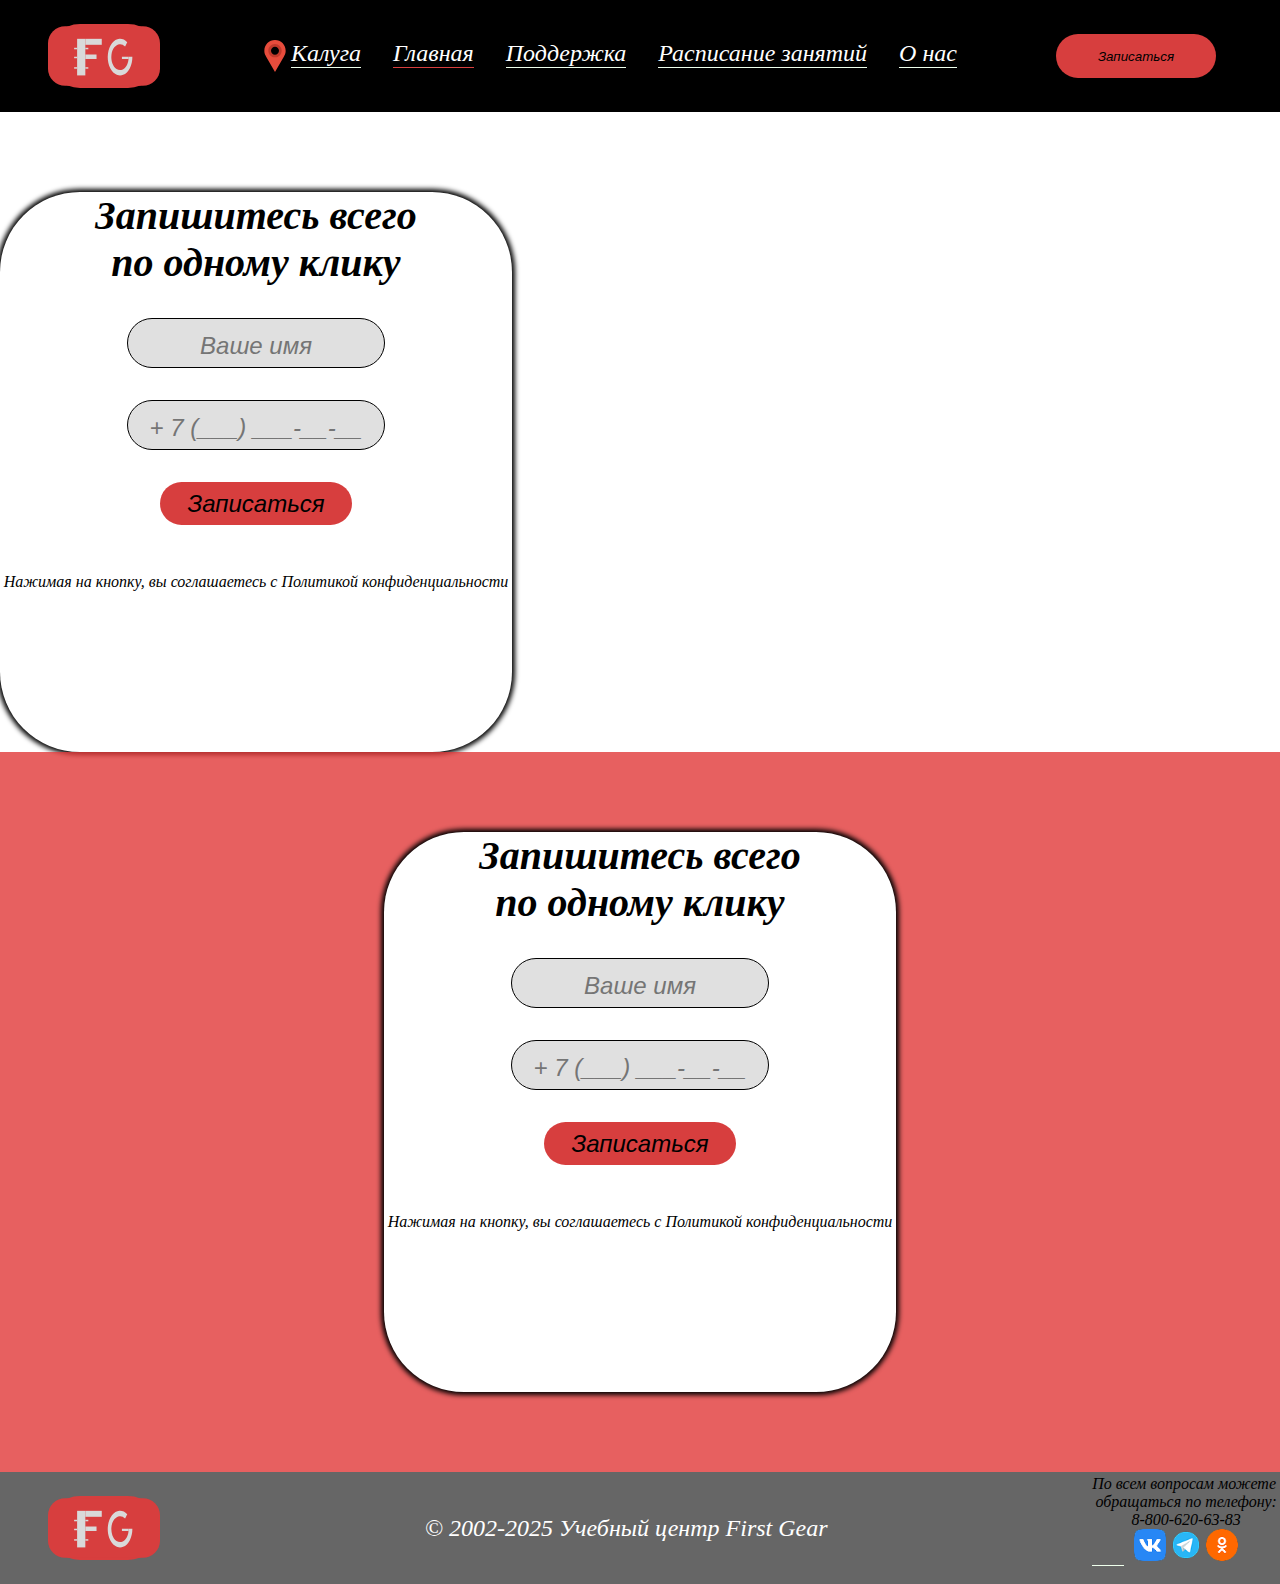
<file: FirstGear_landing/sign_in.html>
<!DOCTYPE html>
<html lang="en">
<head>
    <meta charset="UTF-8">
    <meta name="viewport" content="width=device-width, initial-scale=1.0">
    <title>Document</title>
    <link rel="stylesheet" href="styles/sign_in.css">
</head>
<header>
    <div class="nav-bar">
        <div class="nav-bar-logo">
            <svg width="120px" height="160px" viewBox="0 0 150 80" fill="none" xmlns="http://www.w3.org/2000/svg">
                <rect width="150" height="80" rx="23" fill="#D73E3E"/>
                <path d="M112.997 41.0288C113.068 46.5435 111.885 51.9326 109.637 56.3241C107.389 60.7156 104.209 63.8524 100.612 65.227C97.0145 66.6016 93.2099 66.1335 89.8139 63.8984C86.4179 61.6633 83.6291 57.7921 81.899 52.9112C80.1688 48.0302 79.5985 42.4252 80.2803 37.0032C80.9621 31.5812 82.8561 26.6594 85.6559 23.0344C88.4556 19.4093 91.9972 17.2931 95.7076 17.0283C99.418 16.7634 103.08 18.3653 106.101 21.5748L103.299 27.3897C101.16 25.1168 98.5664 23.9824 95.9389 24.17C93.3113 24.3575 90.8032 25.8562 88.8206 28.4233C86.8379 30.9904 85.4966 34.4758 85.0138 38.3155C84.5309 42.1552 84.9348 46.1245 86.1601 49.581C87.3853 53.0375 89.3602 55.779 91.7651 57.3618C94.1701 58.9446 96.8644 59.2761 99.412 58.3027C101.96 57.3292 104.211 55.1078 105.803 51.9979C107.395 48.888 108.051 44.9341 108 41.0288H112.997Z" fill="#D9D9D9"/>
                <rect x="39" y="17" width="11" height="49" fill="#D9D9D9"/>
                <rect x="50" y="17" width="22" height="8" fill="#D9D9D9"/>
                <rect x="50" y="38" width="15" height="6" fill="#D9D9D9"/>
                <rect x="35" y="41" width="4" height="2" fill="#D9D9D9"/>
                <rect x="50" y="29" width="4" height="2" fill="#D9D9D9"/>
                <rect x="35" y="55" width="4" height="2" fill="#D9D9D9"/>
                <rect x="50" y="55" width="4" height="2" fill="#D9D9D9"/>
                <rect x="35" y="29" width="4" height="2" fill="#D9D9D9"/>
                <rect x="99" y="41" width="9" height="3" fill="#D9D9D9"/>
            </svg>
            <!-- <p class="nav-bar-logo-text">FG</p> -->
        </div>
        <div class="nav-bar-maintext-container">
            <div class="nav-bar-maintext">
                <div style="display: flex">
                    <svg width="32px" height="32px" viewBox="0 0 24 24" xmlns:rdf="http://www.w3.org/1999/02/22-rdf-syntax-ns#" xmlns="http://www.w3.org/2000/svg" version="1.1" xmlns:cc="http://creativecommons.org/ns#" xmlns:dc="http://purl.org/dc/elements/1.1/">
                        <g transform="translate(0 -1028.4)">
                         <path d="m12 0c-4.4183 2.3685e-15 -8 3.5817-8 8 0 1.421 0.3816 2.75 1.0312 3.906 0.1079 0.192 0.221 0.381 0.3438 0.563l6.625 11.531 6.625-11.531c0.102-0.151 0.19-0.311 0.281-0.469l0.063-0.094c0.649-1.156 1.031-2.485 1.031-3.906 0-4.4183-3.582-8-8-8zm0 4c2.209 0 4 1.7909 4 4 0 2.209-1.791 4-4 4-2.2091 0-4-1.791-4-4 0-2.2091 1.7909-4 4-4z" transform="translate(0 1028.4)" fill="#e74c3c"/>
                         <path d="m12 3c-2.7614 0-5 2.2386-5 5 0 2.761 2.2386 5 5 5 2.761 0 5-2.239 5-5 0-2.7614-2.239-5-5-5zm0 2c1.657 0 3 1.3431 3 3s-1.343 3-3 3-3-1.3431-3-3 1.343-3 3-3z" transform="translate(0 1028.4)" fill="#c0392b"/>
                        </g>
                       </svg> 
                    <a href="">Калуга</a>
                </div>
                <a href="index.html" class="current-page-tag-a">Главная</a>
                <a href="help.html">Поддержка</a>
                <a href="Schedule.html">Расписание занятий</a>
                <a href="about_us.html"  >О нас</a>
            </div>
        </div>
        <div class="nav-bar-accept-course">
            <div class="nav-bar-accept-course-logo">
                <button class="open-menu-btn" style="width: 100%;height: 100%;background-color: inherit;" id="call-btn">Записаться</button>
            </div>
        </div>
    </div>
</header>
<body>
    <div class="from-main-container" id="forma" style="color: black;">
        <form class="form-container">
          <h1 style="text-align: center;font-size: 2.5rem;">Запишитесь всего <br>по одному клику</h1>
          <h2 id="form-submit-succes" style="text-align: center;display: none;color: green;">Вы успешно записались!</h2>
          <input id="form-file-name" class="form-container-field" placeholder="Ваше имя">
          <input id="form-file-phone" class="form-container-field" placeholder="+ 7 (___) ___-__-__"></input>
          <div class="nav-bar-accept-course-logo" style="margin: 0;margin-top: 2rem;width: 12rem;">
            <button id="give-form-response" href=""
              style="font-size: 1.5rem;width: 100%;height: 100%;background-color: #D73E3E;">Записаться</button>
          </div>
          <p style="margin-top: 3rem;font-size: 1rem;font-weight: 100;">Нажимая на кнопку, вы соглашаетесь с Политикой
            конфиденциальности</p>
        </form>
      </div>
    <div class="main-container">
        <form class="form-container">
            <h1 style="text-align: center;font-size: 2.5rem;">Запишитесь всего <br>по одному клику</h1>
            <h2 id="form-submit-succes-form-2" style="text-align: center;display: none;color: green;">Вы успешно записались!</h2>
            <input class="form-container-field" id="form-file-name-second" placeholder="Ваше имя">
            <input class="form-container-field" id="form-file-phone-second" placeholder="+ 7 (___) ___-__-__"></input>
            <div class="nav-bar-accept-course-logo" style="margin: 0;margin-top: 2rem;width: 12rem;">
                <button class="open-menu-btn" style="width: 100%;height: 100%;font-size: 1.5rem;background-color: inherit;" id="rofl-btn">Записаться</button>
            </div>
            <p style="margin-top: 3rem;font-size: 1rem;font-weight: 100;">Нажимая на кнопку, вы соглашаетесь с Политикой конфиденциальности</p>
        </form>
    </div>
    <footer>
        <div class="nav-bar" style="background-color: rgba(102, 102, 102, 1);">
            <div class="nav-bar-logo">
                <svg width="120px" height="100px" viewBox="0 0 150 80" fill="none" xmlns="http://www.w3.org/2000/svg">
                    <rect width="150" height="80" rx="23" fill="#D73E3E"/>
                    <path d="M112.997 41.0288C113.068 46.5435 111.885 51.9326 109.637 56.3241C107.389 60.7156 104.209 63.8524 100.612 65.227C97.0145 66.6016 93.2099 66.1335 89.8139 63.8984C86.4179 61.6633 83.6291 57.7921 81.899 52.9112C80.1688 48.0302 79.5985 42.4252 80.2803 37.0032C80.9621 31.5812 82.8561 26.6594 85.6559 23.0344C88.4556 19.4093 91.9972 17.2931 95.7076 17.0283C99.418 16.7634 103.08 18.3653 106.101 21.5748L103.299 27.3897C101.16 25.1168 98.5664 23.9824 95.9389 24.17C93.3113 24.3575 90.8032 25.8562 88.8206 28.4233C86.8379 30.9904 85.4966 34.4758 85.0138 38.3155C84.5309 42.1552 84.9348 46.1245 86.1601 49.581C87.3853 53.0375 89.3602 55.779 91.7651 57.3618C94.1701 58.9446 96.8644 59.2761 99.412 58.3027C101.96 57.3292 104.211 55.1078 105.803 51.9979C107.395 48.888 108.051 44.9341 108 41.0288H112.997Z" fill="#D9D9D9"/>
                    <rect x="39" y="17" width="11" height="49" fill="#D9D9D9"/>
                    <rect x="50" y="17" width="22" height="8" fill="#D9D9D9"/>
                    <rect x="50" y="38" width="15" height="6" fill="#D9D9D9"/>
                    <rect x="35" y="41" width="4" height="2" fill="#D9D9D9"/>
                    <rect x="50" y="29" width="4" height="2" fill="#D9D9D9"/>
                    <rect x="35" y="55" width="4" height="2" fill="#D9D9D9"/>
                    <rect x="50" y="55" width="4" height="2" fill="#D9D9D9"/>
                    <rect x="35" y="29" width="4" height="2" fill="#D9D9D9"/>
                    <rect x="99" y="41" width="9" height="3" fill="#D9D9D9"/>
                </svg>
            </div>
            <div class="nav-bar-maintext-container">
                <div class="nav-bar-maintext">
                
                    <p style="font-size: 1.5rem;">© 2002-2025 Учебный центр First Gear</p>
                </div>
            </div>
            <div style="text-align: center;position: relative;top: -0.5rem;">
                <p>По всем вопросам можете <br>обращаться по телефону: <br>
                    8-800-620-63-83</p>
                <a href="#" class="no-after-a"><img src="icons/vk_5968835 1.png"  style="width: 32px;" alt=""></a>
                <a href="#" class="no-after-a"><img src="icons/image 1.png" alt=""  style="width: 32px;"></a>
                <a href="#" class="no-after-a"><img src="icons/odnoklassniki_4494653 1.png" alt=""  style="width: 32px;"></a>
            </div>
        </div>
    </footer>
    <script src="scripts/main.js"></script>
</body>
</html>
</file>
<file: FirstGear_landing/styles/index_styles.css>
:root {
    --nav-bar-bg-color: #D73E3E;
  }
  


*{
    margin: 0;
    padding: 0;
    border: none;
}
a{  
    position: relative;
    text-decoration: none;
    color: inherit;
}
a::after{
    content: '';
    position: absolute;
    display: block;
    width: 100%;
    height: 1px;
    background-color: rgb(238, 255, 236);
    transform: scale(1,1);
    transition: background-color 0.3s;
}

a:hover::after{
    background-color: rgb(141, 141, 141);
}

.nav-bar{
    height: 7rem;
    background-color: black;
    display: flex;
    justify-content: space-between;
    align-items: center;
}

.nav-bar-logo{
    display: flex;
    margin-left: 3rem;
    /* width: 7rem;
    height: 4rem; */
}

.nav-bar-logo-text{
    color: white;
    font-size: 3rem;
}


/* .nav-bar-maintext-container{} */


.nav-bar-maintext{
    font-style: italic;
    display: flex;
    color: white;
}

.nav-bar-maintext a{
    font-size: 1.5rem;
    
}
.nav-bar-maintext>*{
    margin-left: 2rem;
}


.nav-bar-maintext :first-child{
    margin-left: 0 !important; 
}



.nav-bar-accept-course-logo{
    font-style: italic;
    width: 10rem;
    height: 2.7rem;
    background-color: var(--nav-bar-bg-color);
    margin-right: 4rem;
    border-radius: 999999px;
    display: flex   ;
    align-items: center;
    justify-content: center;
    overflow: hidden;
}
.nav-bar-accept-course-logo a{
    color: white;
    display: flex;
    align-items: center;
    justify-content: center;

    height: 100%;
    width: 100%;

}

.nav-bar-accept-course-logo a::after{
    width: 50%;
    bottom: 8px
}


.main-container{
    position: relative;
    height: 40rem;
    background-color: rgba(225, 56, 56, 0.8);
}

.main-container-small-info-container{
    display: flex;
    width: fit-content;
    flex-direction: column;
    color:white;
    height: fit-content;
    position: absolute;
    top: 5rem;
    left: 9rem;
    
}

.small-info-container-title{
    font-style: oblique;
    font-size: 6rem;
}

.p-under-small-info-container-title{
    font-size: 3rem;
    font-style: oblique;
}


.info-container-statistics{
    font-style: oblique;
    display: flex;
    font-size: 2.5rem;
    position: absolute;
    top: 30rem;
    left: 6rem;
}


.info-container-statistics>div{
    margin-left: 4rem;
}



.girl-in-car-container{
    position: absolute;
    border-radius: 5rem;
    overflow: hidden;
    width: 40%;
    left: 58%;
    top: 10%;
}
.current-page-tag-a::after{
    background-color: var(--nav-bar-bg-color);
}
.main-container-cars{
    position: relative;
    height: 50rem;
    background-color: rgba(225, 56, 56, 0.8);
}
.main-container-cars-text{
    font-style: oblique;
    color: white;
    padding-top: 10rem;
    display: flex;
    font-size: 4rem;
}

.main-container-cars-text > *{
    margin-left: 2rem;
    padding-left: 1rem;

    padding-right: 1rem;
}



/* Всплывающая форма */
.from-main-container{
    display: flex;
    visibility: hidden;
    opacity: 0;
    justify-content: center;
    z-index: 9999999;
    position: absolute;
    width: 100%;
    height: 100%;
    backdrop-filter: blur(5px);
    transition: all 0.3s ease, all 0.3s ease;
    transform: translateY(-10px);
    padding-top: 10%;
    
}

.shown{
    visibility: visible;
    opacity: 1 !important;
    /* transform: translateY(0); */
}


.form-container{

    position: relative;
    box-shadow: 0px 0px 5px 3px black;
    display: flex;
    justify-content: center;
    align-items: center;
    flex-direction: column;
    border-radius: 5rem;
    /* margin-top: 5rem; */
    background-color: white;
    width: 40%;
    height: 35rem;
}


.form-container-field{
    border: 1px solid black;
    margin-top: 2rem;
    width: 50%;
    height: 3rem;
    background-color: rgba(224, 224, 224, 1);
    border-radius: 3rem;
    font-size: 2rem;
}

::-webkit-input-placeholder {
    font-size: 1.5rem; 
    text-align:center;
    font-style: italic;
    }
    
    :-moz-placeholder {
        font-size: 1.5rem; /* Firefox 18- */
       text-align:center; 
       font-style: italic; 
    }
    
    ::-moz-placeholder {
        font-size: 1.5rem;  /* Firefox 19+ */
       text-align:center;  
       font-style: italic;
    }
    
    :-ms-input-placeholder {  
        font-size: 1.5rem; 
       text-align:center; 
       font-style: italic;
    }
</file>
<file: FirstGear_landing/styles/aboutus_styles.css>
:root {
    --nav-bar-bg-color: #D73E3E;
  }
  


*{
    margin: 0;
    padding: 0;
    border: none;
}
a{  
    position: relative;
    text-decoration: none;
    color: inherit;
}
a::after{
    content: '';
    position: absolute;
    display: block;
    width: 100%;
    height: 1px;
    background-color: rgb(238, 255, 236);
    transform: scale(1,1);
    transition: background-color 0.3s;
}

a:hover::after{
    background-color: rgb(141, 141, 141);
}
.no-after-a::after{
    display: none;
}
.nav-bar{
    height: 7rem;
    background-color: black;
    display: flex;
    justify-content: space-between;
    align-items: center;
}

.nav-bar-logo{
    display: flex;
    margin-left: 3rem;
    /* width: 7rem;
    height: 4rem; */
}

.nav-bar-logo-text{
    color: white;
    font-size: 3rem;
}


/* .nav-bar-maintext-container{} */


.nav-bar-maintext{
    font-style: italic;
    display: flex;
    color: white;
}

.nav-bar-maintext a{
    font-size: 1.5rem;
    
}
.nav-bar-maintext>*{
    margin-left: 2rem;
}


.nav-bar-maintext :first-child{
    margin-left: 0 !important; 
}



.nav-bar-accept-course-logo{
    font-style: italic;
    width: 10rem;
    height: 2.7rem;
    background-color: var(--nav-bar-bg-color);
    margin-right: 4rem;
    border-radius: 999999px;
    display: flex   ;
    align-items: center;
    justify-content: center;
    overflow: hidden;
}
.nav-bar-accept-course-logo a{
    color: white;
    display: flex;
    align-items: center;
    justify-content: center;

    height: 100%;
    width: 100%;

}

.nav-bar-accept-course-logo a::after{
    width: 50%;
    bottom: 8px
}

/* Всплывающая форма */
.from-main-container{
    display: flex;
    visibility: hidden;
    opacity: 0;
    justify-content: center;
    z-index: 9999999;
    position: absolute;
    width: 100%;
    height: 100%;
    backdrop-filter: blur(5px);
    transition: all 0.3s ease, all 0.3s ease;
    transform: translateY(-10px);
    padding-top: 10%;
    
}

.shown{
    visibility: visible;
    opacity: 1 !important;
    /* transform: translateY(0); */
}


.form-container{

    position: relative;
    box-shadow: 0px 0px 5px 3px black;
    display: flex;
    justify-content: center;
    align-items: center;
    flex-direction: column;
    border-radius: 5rem;
    /* margin-top: 5rem; */
    background-color: white;
    width: 40%;
    height: 35rem;
}


.form-container-field{
    border: 1px solid black;
    margin-top: 2rem;
    width: 50%;
    height: 3rem;
    background-color: rgba(224, 224, 224, 1);
    border-radius: 3rem;
    font-size: 2rem;
}

::-webkit-input-placeholder {
    font-size: 1.5rem; 
    text-align:center;
    font-style: italic;
    }
    
    :-moz-placeholder {
        font-size: 1.5rem; /* Firefox 18- */
       text-align:center; 
       font-style: italic; 
    }
    
    ::-moz-placeholder {
        font-size: 1.5rem;  /* Firefox 19+ */
       text-align:center;  
       font-style: italic;
    }
    
    :-ms-input-placeholder {  
        font-size: 1.5rem; 
       text-align:center; 
       font-style: italic;
    }




.main-container{
    height: 90rem;
    background-color: rgba(225, 56, 56, 0.8);
}



body {
    margin: 0;
    font-family: Arial, sans-serif;
    background-color: #e45353;
    color: white;
  }

.container {
    display: flex;
    justify-content: space-between;
}

.left{
    width: 40%;
    padding: 2%;
}
.right{
    width: 60%;
    padding-right: 2%;
}

h1, h2 {
    font-weight: normal;
}

h1 {
    font-size: 36px;
    font-style: italic;
    margin-bottom: 10px;
}

h2 {
    font-size: 32px;
    font-style: italic;
}

.left p, .right p {
    font-size: 16px;
    line-height: 1.5;
}

.years {
    
    position: relative;
    font-size: 6rem !important;
    font-style: italic;
    font-weight: 100;
    margin: 0;
    text-align: center;
}

.slogan {
    -webkit-text-stroke: 1px #000000; /* Толщина и цвет обводки */
    text-stroke: 1px #000000; /* те же значения для браузеров, которые не используют движок WebKit.*/
    padding-left: 10%;
    color: white;
    font-style: italic;
    font-size: 2rem !important;
    font-weight: bold;
    margin-top: 1rem;
}

.car {
    width: 75%;
}

.open-menu-btn{
    transition: background-color 0.2s ease;
}
.open-menu-btn:hover{
    background-color: rgba(113, 0, 0, 0.8) !important;
}
</file>
<file: FirstGear_landing/styles/help_styles.css>
:root {
    --nav-bar-bg-color: #D73E3E;
  }
  


*{
    margin: 0;
    padding: 0;
    border: none;
}
a{  
    position: relative;
    text-decoration: none;
    color: inherit;
}
a::after{
    content: '';
    position: absolute;
    display: block;
    width: 100%;
    height: 1px;
    background-color: rgb(238, 255, 236);
    transform: scale(1,1);
    transition: background-color 0.3s;
}

a:hover::after{
    background-color: rgb(141, 141, 141);
}

.nav-bar{
    height: 7rem;
    background-color: black;
    display: flex;
    justify-content: space-between;
    align-items: center;
}

.nav-bar-logo{
    display: flex;
    margin-left: 3rem;
    width: 7rem;
    height: 4rem;
    background-color: var(--nav-bar-bg-color);
    border-radius: 100px;
    align-items: center;
    justify-content: center;
}

.nav-bar-logo-text{
    color: white;
    font-size: 3rem;
}


/* .nav-bar-maintext-container{} */


.nav-bar-maintext{
    font-style: italic;
    display: flex;
    color: white;
}

.nav-bar-maintext a{
    font-size: 1.5rem;
    
}
.nav-bar-maintext>*{
    margin-left: 2rem;
}


.nav-bar-maintext :first-child{
    margin-left: 0 !important; 
}



.nav-bar-accept-course-logo{
    font-style: italic;
    width: 10rem;
    height: 2.7rem;
    background-color: var(--nav-bar-bg-color);
    margin-right: 4rem;
    border-radius: 999999px;
    display: flex   ;
    align-items: center;
    justify-content: center;
    overflow: hidden;
}
.nav-bar-accept-course-logo a{
    color: white;
    display: flex;
    align-items: center;
    justify-content: center;

    height: 100%;
    width: 100%;

}

.nav-bar-accept-course-logo a::after{
    width: 50%;
    bottom: 8px
}

.main-container{
    height: 90rem;
    background-color: rgba(225, 56, 56, 0.8);
}
</file>
<file: FirstGear_landing/styles/schedule_styles.css>
:root {
    --nav-bar-bg-color: #D73E3E;
  }
  


*{
    margin: 0;
    padding: 0;
    border: none;
}
a{  
    position: relative;
    text-decoration: none;
    color: inherit;
}
a::after{
    content: '';
    position: absolute;
    display: block;
    width: 100%;
    height: 1px;
    background-color: rgb(238, 255, 236);
    transform: scale(1,1);
    transition: background-color 0.3s;
}

a:hover::after{
    background-color: rgb(141, 141, 141);
}

.nav-bar{
    height: 7rem;
    background-color: black;
    display: flex;
    justify-content: space-between;
    align-items: center;
}

.nav-bar-logo{
    display: flex;
    margin-left: 3rem;
    width: 7rem;
    height: 4rem;
    background-color: var(--nav-bar-bg-color);
    border-radius: 100px;
    align-items: center;
    justify-content: center;
}

.nav-bar-logo-text{
    color: white;
    font-size: 3rem;
}


/* .nav-bar-maintext-container{} */


.nav-bar-maintext{
    font-style: italic;
    display: flex;
    color: white;
}

.nav-bar-maintext a{
    font-size: 1.5rem;
    
}
.nav-bar-maintext>*{
    margin-left: 2rem;
}


.nav-bar-maintext :first-child{
    margin-left: 0 !important; 
}



.nav-bar-accept-course-logo{
    font-style: italic;
    width: 10rem;
    height: 2.7rem;
    background-color: var(--nav-bar-bg-color);
    margin-right: 4rem;
    border-radius: 999999px;
    display: flex   ;
    align-items: center;
    justify-content: center;
    overflow: hidden;
}
.nav-bar-accept-course-logo a{
    color: white;
    display: flex;
    align-items: center;
    justify-content: center;

    height: 100%;
    width: 100%;

}

.nav-bar-accept-course-logo a::after{
    width: 50%;
    bottom: 8px
}

body{
    height: 100rem;
    /* background-color: rgba(225, 56, 56, 0.8) */
}
.main-container{
    height: 100%;
    width: 100%;
    background-color:  rgba(225, 56, 56, 0.8);
}


.main-container-text-container{
    padding: 2rem;
    font-style: italic;
    color: white;
    display: flex;
    justify-content: center;
    align-items: center;
    font-size: 3rem;
}


.main-container-cards-container{
    color:white;
    padding-left: 20rem;
    padding-right: 20rem;
    display: flex;
    justify-content: space-around;
    height: fit-content
}
.card-container-card{
    border: 4px solid black;
    border-radius: 4rem;
    width: 30%;
    height: 40rem;
    background-color: var(--nav-bar-bg-color);
    transition: transform 0.3s;
}

.card-container-card:hover{
    transform: scale(1.1);
}

.conainer-card-zagolovok{
    display: flex;
    flex-direction: column;
    justify-content: center;
    align-items: center;
    border-top-left-radius: inherit;
    border-top-right-radius: inherit;
    height: 20%;
    width: 100%;
    border-bottom: 4px solid black;
    font-size: 2rem;
}


.container-card-main-text{
    height: 80%;
    display: flex;
    flex-direction: column;
    justify-content: center;
    align-items: center;
    font-size: 1.5rem;
}
</file>
<file: FirstGear_landing/styles/sign_in.css>
:root {
    --nav-bar-bg-color: #D73E3E;
  }
  


*{
    margin: 0;
    padding: 0;
    border: none;
    font-style: oblique;
}
a{  
    position: relative;
    text-decoration: none;
    color: inherit;
}
a::after{
    content: '';
    position: absolute;
    display: block;
    width: 100%;
    height: 1px;
    background-color: rgb(238, 255, 236);
    transform: scale(1,1);
    transition: background-color 0.3s;
}

a:hover::after{
    background-color: rgb(141, 141, 141);
}

.current-page-tag-a::after{
    background-color: var(--nav-bar-bg-color);
}

.nav-bar{
    height: 7rem;
    background-color: black;
    display: flex;
    justify-content: space-between;
    align-items: center;
}

.nav-bar-logo{
    display: flex;
    margin-left: 3rem;
    width: 7rem;
    height: 4rem;
    background-color: var(--nav-bar-bg-color);
    border-radius: 100px;
    align-items: center;
    justify-content: center;
}

.nav-bar-logo-text{
    color: white;
    font-size: 3rem;
}


/* .nav-bar-maintext-container{} */


.nav-bar-maintext{
    font-style: italic;
    display: flex;
    color: white;
}

.nav-bar-maintext a{
    font-size: 1.5rem;
    
}
.nav-bar-maintext>*{
    margin-left: 2rem;
}


.nav-bar-maintext :first-child{
    margin-left: 0 !important; 
}



.nav-bar-accept-course-logo{
    font-style: italic;
    width: 10rem;
    height: 2.7rem;
    background-color: var(--nav-bar-bg-color);
    margin-right: 4rem;
    border-radius: 999999px;
    display: flex   ;
    align-items: center;
    justify-content: center;
    overflow: hidden;
}
.nav-bar-accept-course-logo a{
    color: white;
    display: flex;
    align-items: center;
    justify-content: center;

    height: 100%;
    width: 100%;

}

.nav-bar-accept-course-logo a::after{
    width: 50%;
    bottom: 8px
}


.main-container{
    display: flex;
    justify-content: center;
    align-self: center;
    height: 45rem;
    background-color: rgba(225, 56, 56, 0.8);
}


.form-container{
    box-shadow: 0px 0px 5px 3px black;
    display: flex;
    align-items: center;
    flex-direction: column;
    border-radius: 5rem;
    margin-top: 5rem;
    background-color: white;
    width: 40%;
    height: 35rem;
}


.form-container-field{
    border: 1px solid black;
    margin-top: 2rem;
    width: 50%;
    height: 3rem;
    background-color: rgba(224, 224, 224, 1);
    border-radius: 3rem;
    font-size: 2rem;
}

::-webkit-input-placeholder {
    font-size: 1.5rem; 
    text-align:center;
    font-style: italic;
    }
    
    :-moz-placeholder {
        font-size: 1.5rem; /* Firefox 18- */
       text-align:center; 
       font-style: italic; 
    }
    
    ::-moz-placeholder {
        font-size: 1.5rem;  /* Firefox 19+ */
       text-align:center;  
       font-style: italic;
    }
    
    :-ms-input-placeholder {  
        font-size: 1.5rem; 
       text-align:center; 
       font-style: italic;
    }
</file>
